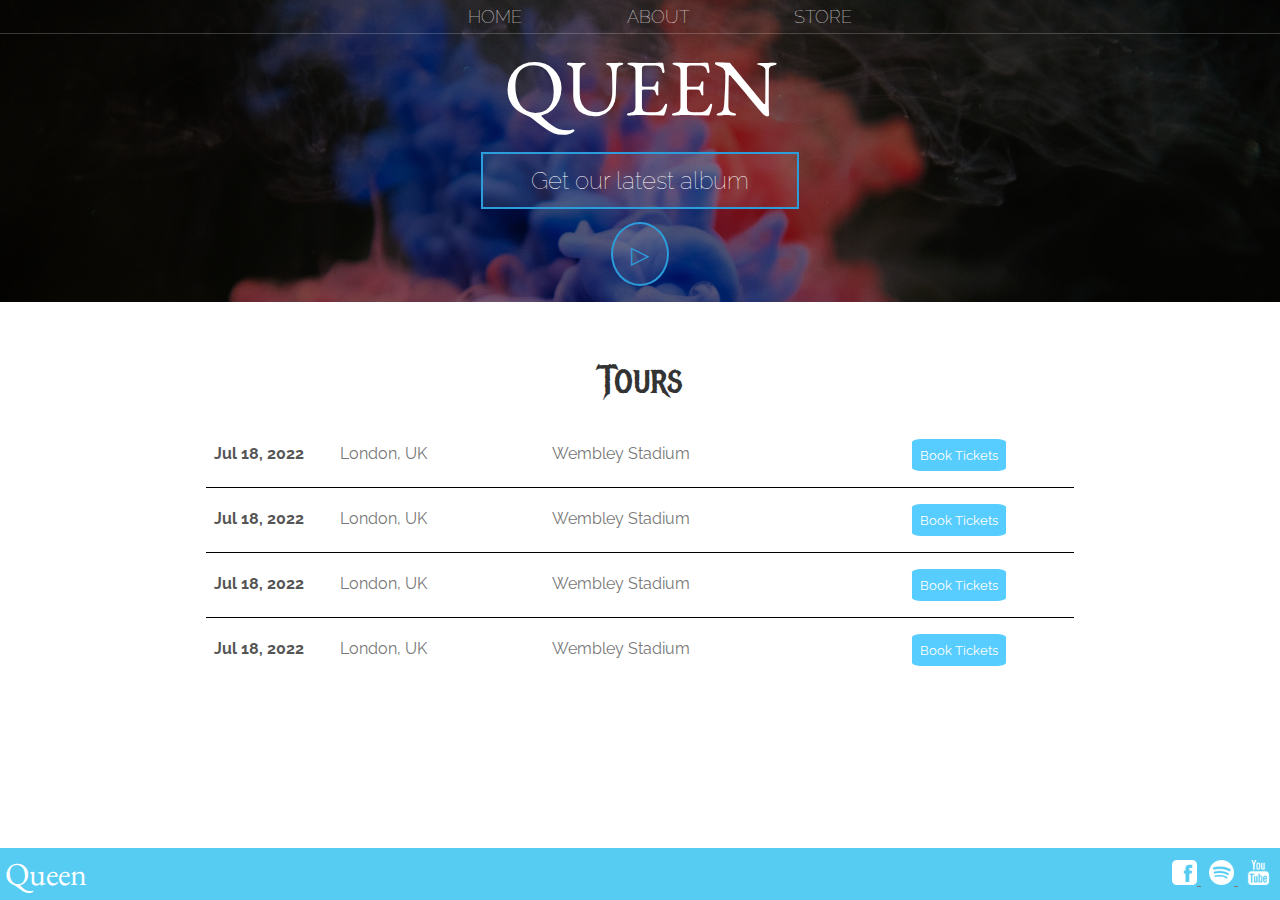
<file: index.html>
<!DOCTYPE html>
<head>
    <title>Queen | HOME</title>
    <meta name="description" content="This is the description" />
    <link rel="stylesheet" href="styles.css" />
</head>
<body>

    <header class="main-header">
        <nav class="nav main-nav">
            <ul>
                <li><a href="index.html">HOME</a></li>
                <li><a href="about.html">ABOUT</a></li>
                <li><a href="store.html">STORE</a></li>
            </ul>
        </nav>
        <h1 class="bandname bandname-header">QUEEN</h1>

        <div class="btn-container">
            <button class="header-btn">Get our latest album</button>
            <button class="header-btn play-btn">
                <div class="play-symbol">&#9655;</div>
            </button>
        </div>

    </header>

    <section class="content-section container">
        <h2 class="section-heading">Tours</h2>
        <div>
            <div class="tour-row">
                <span class="tour-item tour-date">Jul 18, 2022</span>
                <span class="tour-item tour-city">London, UK</span>
                <span class="tour-item tour-arena">Wembley Stadium</span>
                <button class="tour-item primary-btn">Book Tickets</button>
            </div>
            <div class="tour-row">
                <span class="tour-item tour-date">Jul 18, 2022</span>
                <span class="tour-item tour-city">London, UK</span>
                <span class="tour-item tour-arena">Wembley Stadium</span>
                <button class="tour-item primary-btn">Book Tickets</button>
            </div>
            <div class="tour-row">
                <span class="tour-item tour-date">Jul 18, 2022</span>
                <span class="tour-item tour-city">London, UK</span>
                <span class="tour-item tour-arena">Wembley Stadium</span>
                <button class="tour-item primary-btn">Book Tickets</button>
            </div>
            <div class="tour-row">
                <span class="tour-item tour-date">Jul 18, 2022</span>
                <span class="tour-item tour-city">London, UK</span>
                <span class="tour-item tour-arena">Wembley Stadium</span>
                <button class="tour-item primary-btn">Book Tickets</button>
            </div>
        </div>
    </section>

    <footer>
        <h3 class="bandname bandname-footer">Queen</h3>
        <ul class="streaming-links-list">
            <li>
                <a href="https://facebook.com/queen" target="_blank">
                <img src="img/Facebook_Logo.png">
                </a
            ></li>
            <li>
                <a href="https://open.spotify.com/artist/1dfeR4HaWDbWqFHLkxsg1d" target="_blank">
                <img src="img/Spotify_Logo.png">
                </a>
            </li>
            <li>
                <a href="https://youtube.com/c/queen" target="_blank">
                <img src="img/YouTube_Logo.png">
                </a>
            </li>
        </ul>
    </footer>

</body>
</html>
</file>
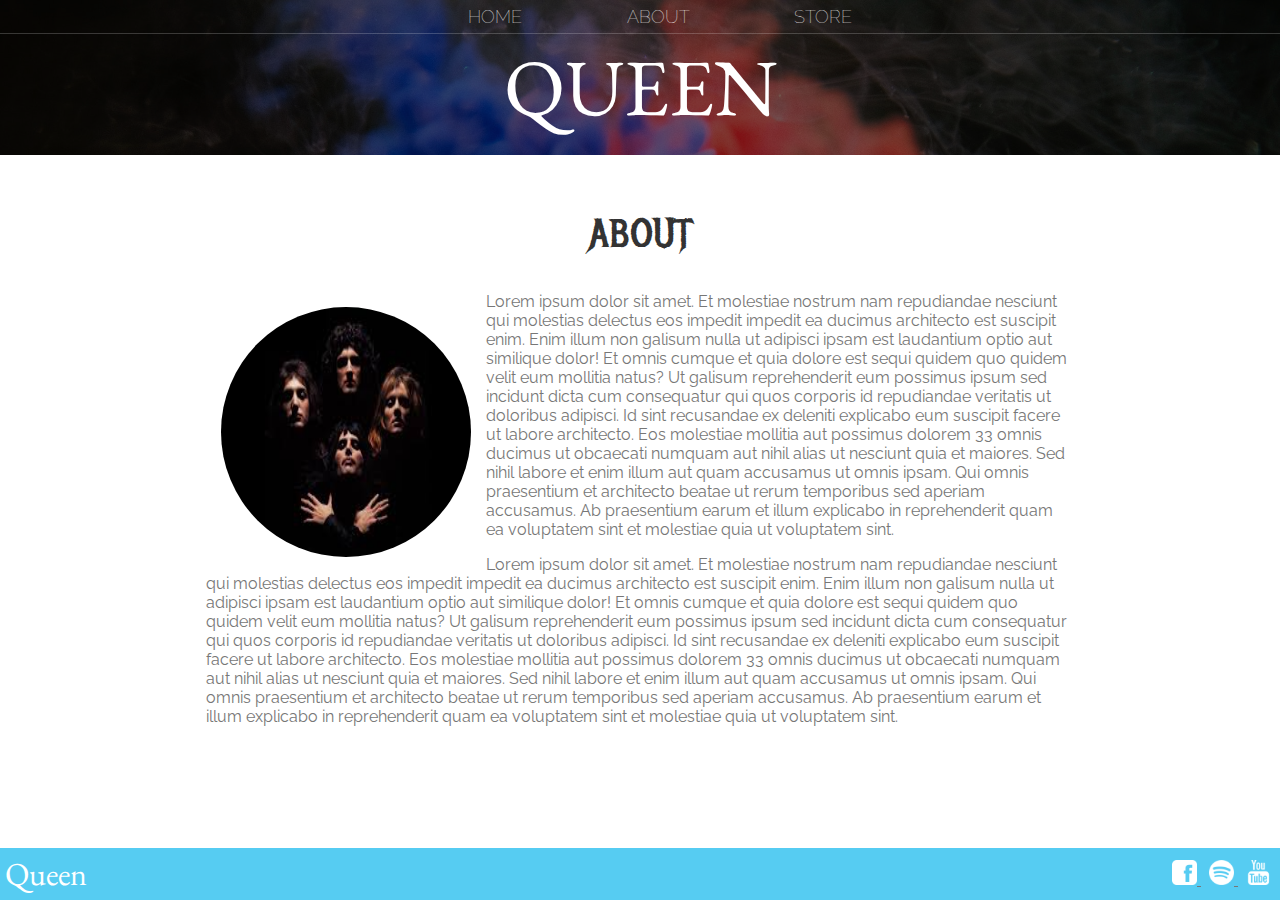
<file: about.html>
<!DOCTYPE html>
<html lang="en">
<head>
    <title>Queen | About</title>
    <meta name="description" content="This is the description">
    <link rel="stylesheet" href="styles.css" />
</head>
<body>
    <header class="main-header">
        <nav class="nav main-nav">
            <ul>
                <li><a href="index.html">HOME</a></li>
                <li><a href="about.html">ABOUT</a></li>
                <li><a href="store.html">STORE</a></li>
            </ul>
        </nav>
        <h1 class="bandname bandname-header">QUEEN</h1>
    </header>

    <section class="content-section container">
        <h2 class="section-heading">ABOUT</h2>
        <img class="about-image" src="img/members.jpeg">
        <p>Lorem ipsum dolor sit amet. Et molestiae nostrum nam repudiandae nesciunt qui molestias delectus eos impedit
        impedit ea ducimus architecto est suscipit enim. Enim illum non galisum nulla ut adipisci ipsam est laudantium optio
        aut similique dolor! Et omnis cumque et quia dolore est sequi quidem quo quidem velit eum mollitia natus? Ut 
        galisum reprehenderit eum possimus ipsum sed incidunt dicta cum  consequatur qui quos corporis id repudiandae 
        veritatis ut doloribus adipisci. Id sint recusandae ex deleniti explicabo eum suscipit facere ut labore architecto. 
        Eos molestiae mollitia aut possimus dolorem 33 omnis ducimus ut obcaecati numquam aut nihil alias ut nesciunt quia et 
        maiores. Sed nihil labore et enim illum aut quam accusamus ut omnis ipsam. Qui omnis praesentium et architecto 
        beatae ut rerum temporibus sed aperiam accusamus. Ab praesentium earum et illum explicabo in reprehenderit quam ea voluptatem 
        sint et molestiae quia ut voluptatem sint. </p>
        
        <p>Lorem ipsum dolor sit amet. Et molestiae nostrum nam repudiandae nesciunt qui molestias delectus eos impedit
        impedit ea ducimus architecto est suscipit enim. Enim illum non galisum nulla ut adipisci ipsam est laudantium optio
        aut similique dolor! Et omnis cumque et quia dolore est sequi quidem quo quidem velit eum mollitia natus? Ut 
        galisum reprehenderit eum possimus ipsum sed incidunt dicta cum  consequatur qui quos corporis id repudiandae 
        veritatis ut doloribus adipisci. Id sint recusandae ex deleniti explicabo eum suscipit facere ut labore architecto. 
        Eos molestiae mollitia aut possimus dolorem 33 omnis ducimus ut obcaecati numquam aut nihil alias ut nesciunt quia et 
        maiores. Sed nihil labore et enim illum aut quam accusamus ut omnis ipsam. Qui omnis praesentium et architecto 
        beatae ut rerum temporibus sed aperiam accusamus. Ab praesentium earum et illum explicabo in reprehenderit quam ea voluptatem 
        sint et molestiae quia ut voluptatem sint.</p>
    </section>

    <footer>
            <h3 class="bandname bandname-footer">Queen</h3>
            <ul class="streaming-links-list">
                <li>
                    <a href="https://facebook.com/queen" target="_blank">
                    <img src="img/Facebook_Logo.png">
                    </a
                ></li>
                <li>
                    <a href="https://open.spotify.com/artist/1dfeR4HaWDbWqFHLkxsg1d" target="_blank">
                    <img src="img/Spotify_Logo.png">
                    </a>
                </li>
                <li>
                    <a href="https://youtube.com/c/queen" target="_blank">
                    <img src="img/YouTube_Logo.png">
                    </a>
                </li>
            </ul>
    </footer>

</body>
</html>
</file>
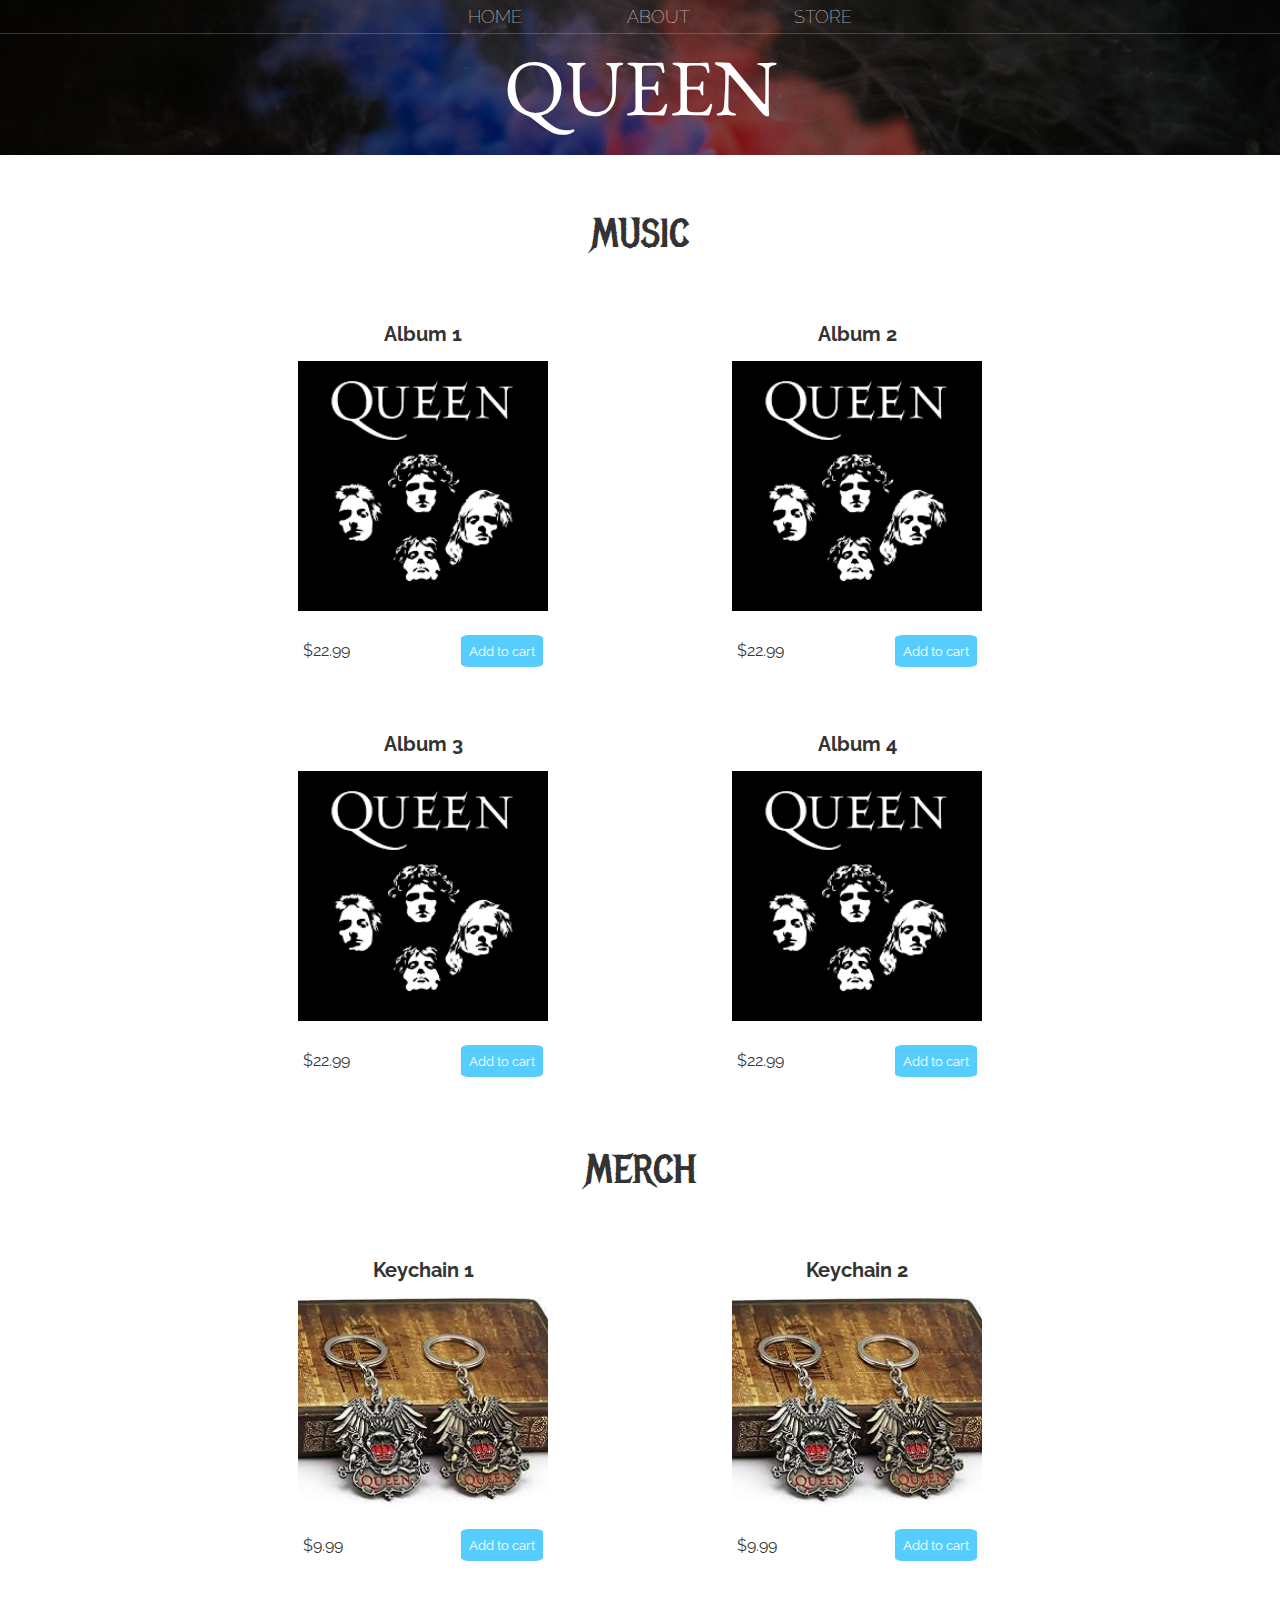
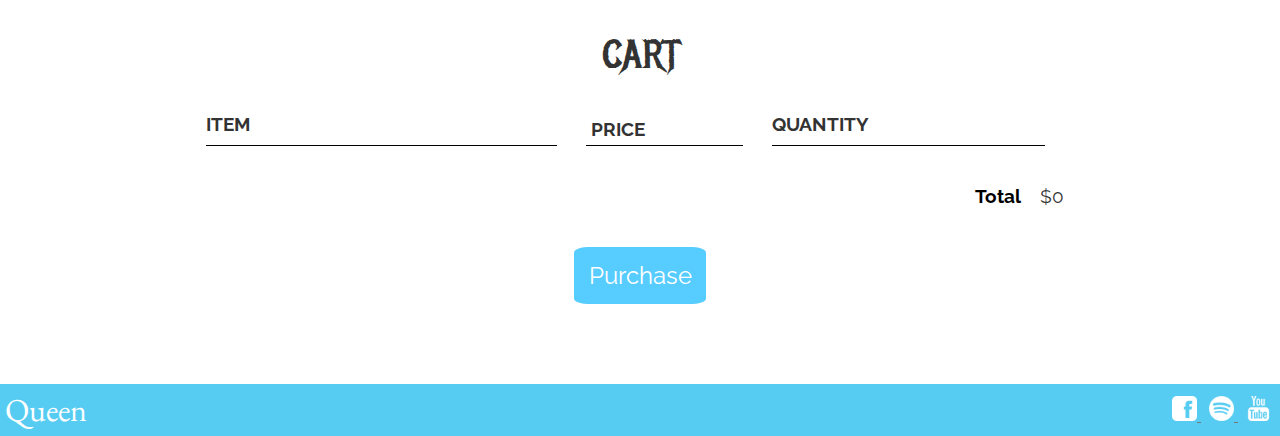
<file: store.html>
<!DOCTYPE html>
<html lang="en">
<head>
    <title>Queen | Store</title>
    <meta name="description" content="This is the description">
    <link rel="stylesheet" href="styles.css" />
    <script src="store.js" async></script>
</head>
<body>

    <header class="main-header">
        <nav class="nav main-nav">
            <ul>
                <li><a href="index.html">HOME</a></li>
                <li><a href="about.html">ABOUT</a></li>
                <li><a href="store.html">STORE</a></li>
            </ul>
        </nav>
        <h1 class="bandname bandname-header">QUEEN</h1>
    </header>
    
    <section class="content-section container">
        <h2 class="section-heading">MUSIC</h2>
        <div class="store-items">
            <div class="store-item">
                <span class="store-item-title">Album 1</span>    
                <img class="store-item-img" src="img/album.png">
                <div class="store-item-details">
                    <span class="store-item-price">$22.99</span>
                    <button class="primary-btn store-item-btn" role="button">Add to cart</button>
                </div>
            </div>

            <div class="store-item">
                <span class="store-item-title">Album 2</span>    
                <img class="store-item-img" src="img/album.png">
                <div class="store-item-details">
                    <span class="store-item-price">$22.99</span>
                    <button class="primary-btn store-item-btn" role="button">Add to cart</button>
                </div>
            </div>

            <div class="store-item">
                <span class="store-item-title">Album 3</span>    
                <img class="store-item-img" src="img/album.png">
                <div class="store-item-details">
                    <span class="store-item-price">$22.99</span>
                    <button class="primary-btn store-item-btn" role="button">Add to cart</button>
                </div>
            </div>

            <div class="store-item">
                <span class="store-item-title">Album 4</span>    
                <img class="store-item-img" src="img/album.png">
                <div class="store-item-details">
                    <span class="store-item-price">$22.99</span>
                    <button class="primary-btn store-item-btn" role="button">Add to cart</button>
                </div>
            </div>
        </div>

    </section>

    <section class="content-section container">
        <h2 class="section-heading">MERCH</h2>

        <div class="store-items">
            <div class="store-item">
                <span class="store-item-title">Keychain 1</span>    
                <img class="store-item-img" src="img/merch.jpeg">
                <div class="store-item-details">
                    <span class="store-item-price">$9.99</span>
                    <button class="primary-btn store-item-btn" role="button">Add to cart</button>
                </div>
            </div>

            <div class="store-item">
                <span class="store-item-title">Keychain 2</span> 
                <img class="store-item-img" src="img/merch.jpeg">
                <div class="store-item-details">
                    <span class="store-item-price">$9.99</span>
                    <button class="primary-btn store-item-btn" role="button">Add to cart</button>
                </div>
            </div>
        </div>

    </section>

    <section class="container content-section">
        <h2 class="section-heading">CART</h2>

        <div class="cart-header">
            <span class="cart-element cart-heading cart-item">ITEM</span>
            <span class="cart-element cart-heading cart-price">PRICE</span>
            <span class="cart-element cart-heading cart-quantity">QUANTITY</span>
        </div>
        
        <div class="cart-rows">
        </div>

        <div class="total">
            <span class="total-text">Total</span>
            <span class="total-price">$0</span>
        </div>

        <div>
            <button class="primary-btn purchase-btn" role="button">Purchase</button>
        </div>
    </section>

    <footer>
        <h3 class="bandname bandname-footer">Queen</h3>
            <ul class="streaming-links-list">
                <li>
                    <a href="https://facebook.com/queen" target="_blank">
                    <img src="img/Facebook_Logo.png">
                    </a
                ></li>
                <li>
                    <a href="https://open.spotify.com/artist/1dfeR4HaWDbWqFHLkxsg1d" target="_blank">
                    <img src="img/Spotify_Logo.png">
                    </a>
                </li>
                <li>
                    <a href="https://youtube.com/c/queen" target="_blank">
                    <img src="img/YouTube_Logo.png">
                    </a>
                </li>
            </ul>
    </footer>

</body>
</html>
</file>
<file: styles.css>
@import url('https://fonts.googleapis.com/css2?family=Raleway:wght@300;400&display=swap');
@import url('https://fonts.googleapis.com/css2?family=EB+Garamond&display=swap');
@import url('https://fonts.googleapis.com/css2?family=Metal+Mania&display=swap');

* {
    box-sizing: border-box;
    font-family: 'Raleway', sans-serif;
    color: #777;
}

html, body {
    padding: 0;
    margin: 0;
    min-height: 100vh;
    display: grid;
    grid-template-rows: auto 1fr auto;
}

.main-nav {
    text-align: center;
    font-size: 1.1em;
    font-weight: lighter;
    border-bottom: 1px solid rgba(255,255,255,0.2);
}

.main-nav ul {
    margin: 0;   
}

.main-nav li {
    display: inline;
    padding: 0 3%;
}

.main-nav a:hover {
    background-color: rgba(255, 255, 255, 0.2);
}

.main-nav a {
    display: inline-block;
    text-decoration: none;
    color: white;
    padding: 0.5% 1%;
}

.main-header {
    background-image: url("img/bg.jpg");
    background-size: cover;
    background-color: rgba(0,0,0,0.5);
    background-blend-mode: multiply;
    margin-bottom: 20px;
    padding-bottom: 1em;
}

.bandname {
    color: white;
    font-family: 'EB Garamond', serif;
    font-weight: normal;
    font-size: 2em;
    margin: 0;
}

.bandname-header {
    font-size: 5em;
    text-align: center;
}

.content-section {
    margin: 1em;
}

.container {
    width: 900px;
    margin: 0 auto;
    padding: 0 1em;
}

.section-heading {
    font-family: 'Metal Mania', cursive;
    font-weight: normal;
    text-align: center;
    font-size: 2.5em;
    color: #333;
}

.about-image {
    float: left;
    height: 250px;
    width: 250px;
    margin: 15px;
    border-radius: 50%;
}

footer {
    background-color: #56ccf2;
    padding: 5px 5px;
    display: flex;
    align-items: center;
}

footer ul {
    margin: 0;
    flex-grow: 1;
    text-align: end;
}

footer li {
    display: inline;
    padding: 0 .25em;
}

footer img {
    width: 25px;
    height: 25px;
}

button {
    text-align: center;
    vertical-align: middle;
    padding: 0.25em;
    cursor: pointer;
}

.header-btn {
    font-size: 1.5em;
    color: white;
    background-color: rgba(255, 255, 255, .1);
    font-weight: lighter;
    border: 2px solid #2D9CDB;
    margin: 1% auto;
    padding: 0.5em 2em;
}

.play-btn {
    margin: 0 auto;
    border-radius: 50%;
    padding: 0.65em 0.75em;
}

.header-btn:hover {
    background-color: rgba(255, 255, 255, .3);
}

.btn-container {
    display: grid;
}

.play-symbol {
    color: #2D9CDB;
    font-size: 1em;
}

.tour-row {
    border-bottom: 1px solid black;
    margin-bottom: 1em;
    padding-bottom:1em;
}

.tour-row:last-child {
    border-bottom: none;
}

.tour-item {
    display: inline-block;
    padding: 0 0.5em;
}

.tour-date {
    font-weight: bold;
    color: #555;
    width: 14%;
}

.tour-city {
    width: 24%;
}

.tour-arena {
    width: 42%;
}

.primary-btn {
    background-color: #56CCFF;
    border-radius: 10%;
    color: white;
    border: none;
    padding: 0.6em;
}

.primary-btn:hover {
    background-color: #2D9CDB;
}

.store-items {
    display: flex;
    flex-wrap: wrap;
    justify-content: space-around;
}

.store-item {
    margin: 30px;
}

.store-item-title {
    display: block;
    text-align: center;
    font-weight: bold;
    font-size: 1.25em;
    margin-bottom: 15px;
    color: #333;
}

.store-item-img {
    width: 250px;
    margin-bottom: 15px;
}

.store-item-details {
    display: flex;
    align-items: center;
    padding: 5px;
    margin: 0 auto;
}

.store-item-price {
    color: #333;
    flex-grow: 1;
}

.store-item-btn {
    max-width: 100%;
}

.cart-header {
    display: flex;
}

.cart-row {
    display: flex;
}

.cart-row:last-child {
    border-bottom: 1px solid black;
}

.cart-row:last-child .cart-element {
    border-bottom: none;
    margin-bottom: 0;
}

.cart-heading {
    color: #333;
    font-weight: bold;
    font-size: 1.2em;
    display: flex;
}

.cart-element {
    display: flex;
    align-items: center;
    border-bottom: 1px solid black;
    margin-right: 1.5em;
    margin-bottom: 1.5em;
    padding-bottom: 10px;
}

.cart-img {
    width: 100px;
    height: auto;
    margin: 5px;
    border-radius: 10px;
}

.cart-item {
    width: 45%;
}

.cart-price {
    width: 20%;
    padding: 5px;
    color: #333;
}

.cart-quantity {
    width: 35%;
}

.cart-item-title {
    font-weight: bold;
    color: #333;
    margin: 5px;
}

.cart-remove-btn {
    color: white;
    background-color: #EB5757;
    border: none;
    margin: 5px;
}

.cart-remove-btn:hover {
    background-color: red;
}

.cart-quantity-input {
    width: 50px;
    height: 34px;
    border: 1px solid #333;
    border-radius: 5px;
    color: #333;
    background-color: #eee;
    text-align: center;
}

.total {
    text-align: end;
    margin: 10px;
}

.total-text {
    font-weight: bold;
    color: black;
    font-size: 1.2em;
    margin-right: 15px;
}

.total-price {
    color: #333;
    font-size: 1.2em;
}

.purchase-btn {
    display: block;
    font-size: 1.5em;
    margin: 40px auto 80px auto;
}
</file>
